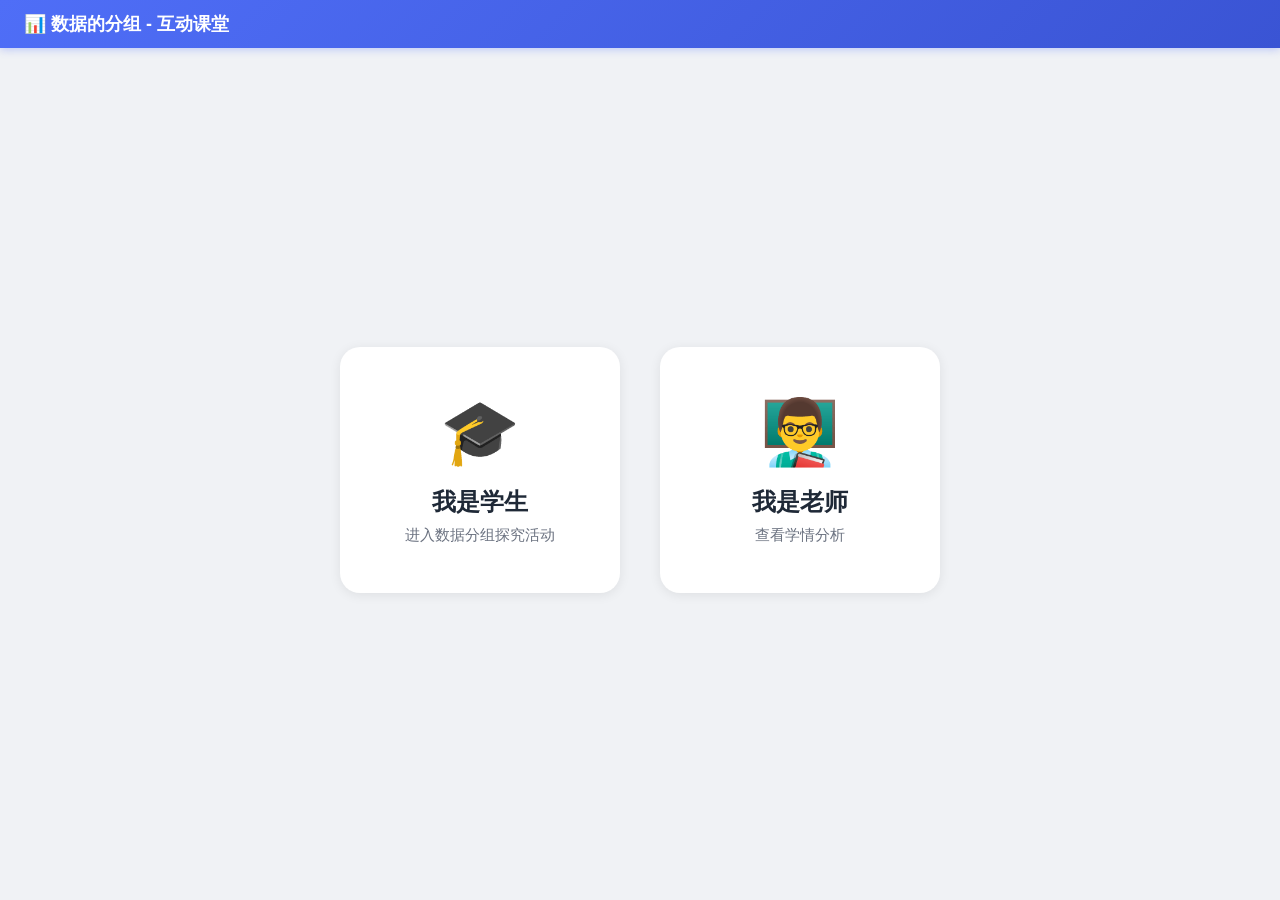
<file: index.html>
<!DOCTYPE html>
<html lang="zh-CN">
<head>
    <meta charset="UTF-8">
    <meta name="viewport" content="width=device-width, initial-scale=1.0">
    <title>数据的分组 - 互动公开课</title>
    <link rel="stylesheet" href="styles.css">
</head>
<body>
    <div id="app">
        <nav class="top-nav">
            <div class="nav-brand">📊 数据的分组 - 互动课堂</div>
        </nav>

        <div id="role-selector" class="role-selector">
            <div class="role-card" onclick="enterAsStudent()">
                <div class="role-icon">🎓</div>
                <h2>我是学生</h2>
                <p>进入数据分组探究活动</p>
            </div>
            <div class="role-card" onclick="enterAsTeacher()">
                <div class="role-icon">👨‍🏫</div>
                <h2>我是老师</h2>
                <p>查看学情分析</p>
            </div>
        </div>

        <div id="student-view" class="view hidden">
            <div class="student-layout">
                <div class="main-area">
                    <iframe id="student-iframe" class="student-iframe" src="/中国地理气候划分2.html"></iframe>
                </div>

                <div class="assistant-panel" id="assistant-panel">
                    <div class="assistant-header">
                        <span>🤖 AI助教</span>
                        <div class="assistant-header-right">
                            <span class="assistant-status">在线</span>
                            <button class="assistant-close-btn" onclick="toggleAssistant()">✕</button>
                        </div>
                    </div>
                    <div class="chat-messages" id="chat-messages">
                        <div class="message assistant-msg">
                            <div class="msg-avatar">🤖</div>
                            <div class="msg-content">
                                <p>你好呀！我是你的AI助教小助手~</p>
                                <p>今天的任务是：用数学之尺，量地理之线——探索数据的分组方法。</p>
                                <p>你可以依次进入三个模块进行探究：</p>
                                <p>1️⃣ <strong>数据分析</strong>：导入数据，观察散点分布</p>
                                <p>2️⃣ <strong>模型建立</strong>：尝试不同的分组方法</p>
                                <p>3️⃣ <strong>模型求解</strong>：找到最优分组，生成地理分界线</p>
                                <p>遇到任何问题都可以问我哦！😊</p>
                            </div>
                        </div>
                    </div>
                    <div class="chat-input-area">
                        <input type="text" id="chat-input" placeholder="输入你的问题..." onkeypress="handleChatKeypress(event)">
                        <button class="btn-send" onclick="sendMessage()">发送</button>
                    </div>
                </div>

                <button class="assistant-fab" id="assistant-fab" onclick="toggleAssistant()">
                    <span class="fab-icon">🤖</span>
                    <span class="fab-badge" id="fab-badge" style="display:none">0</span>
                </button>
                <div class="assistant-overlay" id="assistant-overlay" onclick="toggleAssistant()"></div>
            </div>
        </div>

        <div id="teacher-view" class="view hidden">
            <div class="teacher-layout">
                <div class="teacher-header">
                    <h2>📊 学情分析面板</h2>
                    <div class="teacher-actions">
                        <button class="btn btn-secondary" onclick="openApiKeySettings()">🔑 AI设置</button>
                        <button class="btn btn-secondary" onclick="exportData()">📥 导出数据</button>
                        <button class="btn btn-danger" onclick="clearAllData()">🗑️ 清空数据</button>
                    </div>
                </div>

                <div class="stats-overview">
                    <div class="stat-card">
                        <div class="stat-number" id="stat-total">0</div>
                        <div class="stat-label">提问总数</div>
                    </div>
                    <div class="stat-card">
                        <div class="stat-number" id="stat-students">0</div>
                        <div class="stat-label">提问学生数</div>
                    </div>
                    <div class="stat-card">
                        <div class="stat-number" id="stat-trials">0</div>
                        <div class="stat-label">分组尝试次数</div>
                    </div>
                    <div class="stat-card">
                        <div class="stat-number" id="stat-topics">0</div>
                        <div class="stat-label">涉及知识点</div>
                    </div>
                </div>

                <div class="teacher-content">
                    <div class="teacher-section">
                        <h3>🔥 高频问题 TOP 10</h3>
                        <div class="topic-list" id="topic-list"></div>
                    </div>

                    <div class="teacher-section">
                        <h3>📊 学生统计量选择分布</h3>
                        <div class="metric-distribution" id="metric-distribution"></div>
                    </div>

                    <div class="teacher-section">
                        <h3>📝 全部提问记录</h3>
                        <div class="filter-bar">
                            <input type="text" id="filter-student" placeholder="按学生姓名筛选..." oninput="filterRecords()">
                            <select id="filter-topic" onchange="filterRecords()">
                                <option value="">全部知识点</option>
                            </select>
                        </div>
                        <div class="records-table-wrapper">
                            <table class="records-table" id="records-table">
                                <thead>
                                    <tr>
                                        <th>时间</th>
                                        <th>学生</th>
                                        <th>问题内容</th>
                                        <th>知识点分类</th>
                                        <th>助教回复</th>
                                    </tr>
                                </thead>
                                <tbody id="records-tbody"></tbody>
                            </table>
                        </div>
                    </div>

                    <div class="teacher-section">
                        <h3>📈 学生完成情况</h3>
                        <div class="completion-list" id="completion-list"></div>
                    </div>

                    <div class="teacher-section">
                        <h3>🔧 学生操作记录</h3>
                        <div class="operations-list" id="operations-list"></div>
                    </div>
                </div>
            </div>
        </div>
    </div>

    <div id="student-login-modal" class="modal hidden">
        <div class="modal-content">
            <h2>🎓 学生登录</h2>
            <p>请输入你的姓名，方便老师了解你的学习情况</p>
            <input type="text" id="student-name-input" placeholder="请输入你的姓名">
            <div class="modal-actions">
                <button class="btn btn-primary" onclick="confirmStudentLogin()">进入课堂</button>
                <button class="btn btn-secondary" onclick="closeModal('student-login-modal')">取消</button>
            </div>
        </div>
    </div>

    <div id="teacher-login-modal" class="modal hidden">
        <div class="modal-content">
            <h2>👨‍🏫 教师登录</h2>
            <p>请输入教师密码</p>
            <input type="password" id="teacher-pwd-input" placeholder="请输入密码">
            <div class="modal-actions">
                <button class="btn btn-primary" onclick="confirmTeacherLogin()">进入</button>
                <button class="btn btn-secondary" onclick="closeModal('teacher-login-modal')">取消</button>
            </div>
        </div>
    </div>

    <div id="apikey-modal" class="modal hidden">
        <div class="modal-content">
            <h2>🔑 AI助教设置</h2>
            <p>配置 DeepSeek API Key 以启用智能对话功能</p>
            <div class="apikey-status" id="apikey-status"></div>
            <input type="password" id="apikey-input" placeholder="请输入 DeepSeek API Key">
            <p class="apikey-hint">获取方式：访问 <a href="https://platform.deepseek.com/api_keys" target="_blank">platform.deepseek.com</a> 注册并创建 API Key</p>
            <div class="modal-actions">
                <button class="btn btn-primary" onclick="saveApiKey()">保存</button>
                <button class="btn btn-danger" onclick="clearApiKey()">清除Key</button>
                <button class="btn btn-secondary" onclick="closeModal('apikey-modal')">取消</button>
            </div>
        </div>
    </div>

    <script src="app.js"></script>
</body>
</html>
</file>
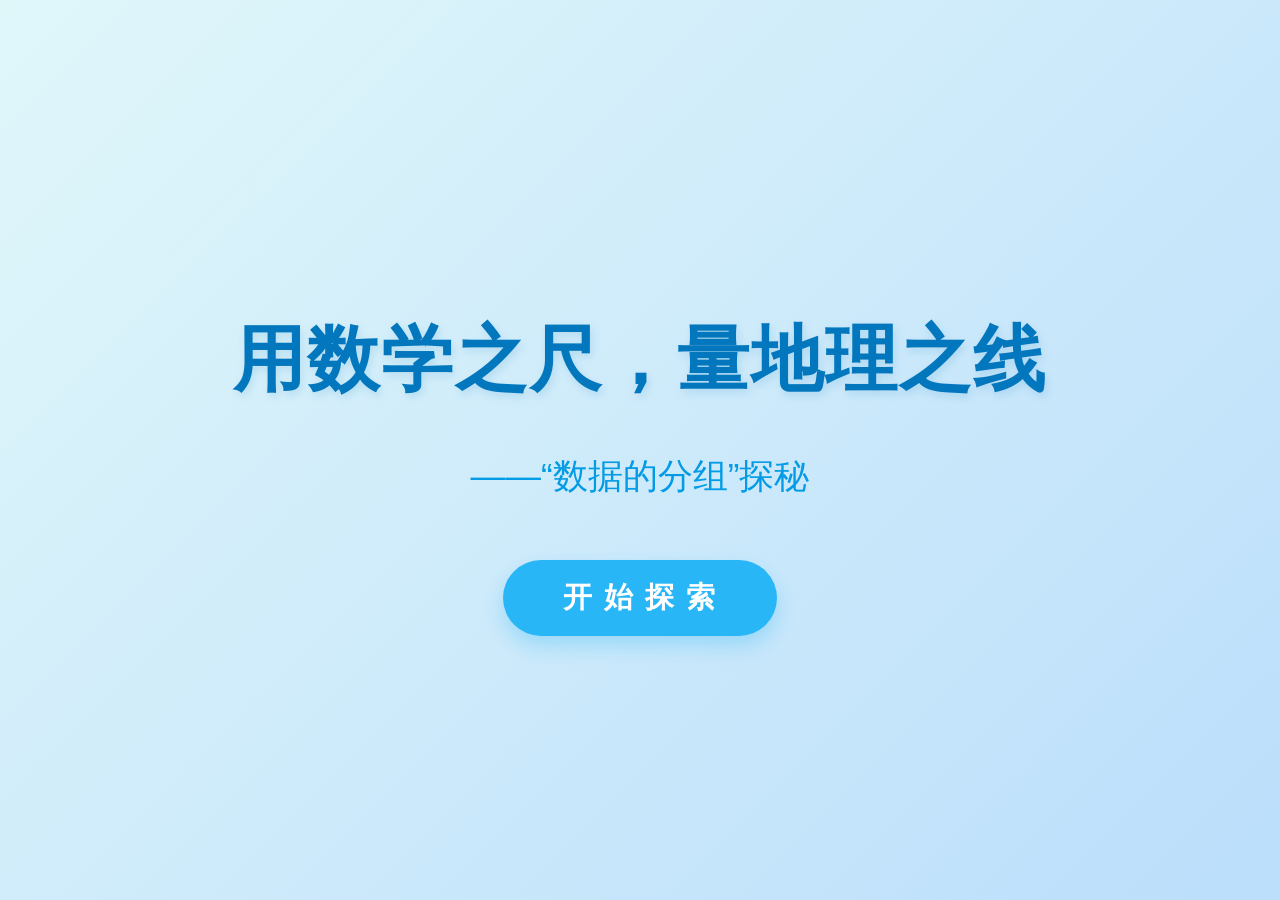
<file: 中国地理气候划分2.html>
<!DOCTYPE html>
<html lang="zh-CN">
<head>
    <meta charset="UTF-8">
    <meta name="viewport" content="width=device-width, initial-scale=1.0">
    <title>用数学之尺，量地理之线</title>
    <style>
        /* 全局基础重置 */
        * { box-sizing: border-box; }
        body, html { 
            margin: 0; padding: 0; width: 100%; height: 100%; 
            font-family: 'PingFang SC', 'Microsoft YaHei', sans-serif; 
            background-color: #f4f8fb; overflow: hidden; 
        }

        /* 页面容器与过渡动画 */
        .page { 
            position: absolute; top: 0; left: 0; width: 100%; height: 100%; 
            display: none; flex-direction: column; align-items: center; justify-content: center; 
            opacity: 0; transition: opacity 0.5s ease; 
        }
        .page.active { display: flex; opacity: 1; z-index: 10;}

        /* 第一页：封面欢迎页 (浅蓝色调，适合初中生) */
        #landing { 
            background: linear-gradient(135deg, #e0f7fa 0%, #bbdefb 100%); 
            text-align: center; 
        }
        #landing h1 { 
            font-size: 4.5rem; margin-bottom: 10px; letter-spacing: 2px;
            color: #0277bd; 
            text-shadow: 2px 4px 8px rgba(2, 119, 189, 0.15); 
        }
        #landing h3 { 
            font-size: 2.2rem; font-weight: 300; margin-bottom: 60px; color: #039be5; 
        }
        .start-btn { 
            padding: 18px 60px; font-size: 1.8rem; color: #ffffff; 
            background: #29b6f6; border: none; border-radius: 50px; 
            cursor: pointer; font-weight: bold; letter-spacing: 2px;
            box-shadow: 0 10px 20px rgba(41, 182, 246, 0.3); 
            transition: transform 0.3s cubic-bezier(0.175, 0.885, 0.32, 1.275), box-shadow 0.3s; 
        }
        .start-btn:hover { 
            transform: translateY(-5px) scale(1.02); 
            box-shadow: 0 15px 25px rgba(41, 182, 246, 0.4); 
            background: #03a9f4;
        }

        /* 第二页：实验模块选择菜单 */
        #menu { background: #f0f4f8; }
        .menu-title { font-size: 2.5rem; color: #455a64; margin-bottom: 50px; font-weight: bold;}
        .cards-container { display: flex; gap: 40px; }
        .menu-card { 
            background: white; width: 320px; padding: 50px 20px; 
            border-radius: 24px; text-align: center; cursor: pointer; 
            box-shadow: 0 8px 20px rgba(0,0,0,0.04); transition: all 0.3s; 
            border-bottom: 8px solid #eceff1; display: flex; flex-direction: column; align-items: center;
        }
        .menu-card:hover { 
            transform: translateY(-12px); 
            box-shadow: 0 15px 30px rgba(0,0,0,0.08); 
        }
        .menu-card.c1:hover { border-bottom-color: #4fc3f7; }
        .menu-card.c2:hover { border-bottom-color: #81c784; }
        .menu-card.c3:hover { border-bottom-color: #ba68c8; }
        
        .card-icon { font-size: 5rem; margin-bottom: 25px; }
        .card-title { font-size: 1.6rem; font-weight: bold; color: #37474f; line-height: 1.4;}
        .card-subtitle { font-size: 1.1rem; color: #90a4ae; font-weight: normal; margin-top: 10px;}

        /* 第三页：沙箱视窗 */
        #viewer { 
            display: none; flex-direction: column; width: 100%; height: 100%; 
            background: #fff; opacity: 0; transition: opacity 0.5s ease; 
        }
        #viewer.active { display: flex; opacity: 1; }
        
        /* === 优化后的毛玻璃拟态顶栏 === */
        .viewer-header { 
            height: 64px; 
            background: rgba(255, 255, 255, 0.85); /* 半透明白色 */
            backdrop-filter: blur(10px); /* 毛玻璃模糊特效 */
            -webkit-backdrop-filter: blur(10px);
            color: #0277bd; /* 字体改回主题蓝 */
            display: flex; align-items: center; padding: 0 30px; 
            justify-content: space-between; 
            box-shadow: 0 2px 12px rgba(0,0,0,0.04); /* 极淡的阴影 */
            z-index: 10;
            border-bottom: 1px solid #e1e8ed; /* 轻盈的分割线 */
        }
        .viewer-header h2 { margin: 0; font-size: 1.25rem; font-weight: bold; letter-spacing: 1px;}
        
        /* === 优化后的轻量化返回按钮 === */
        .back-btn { 
            background: #ffffff; color: #0288d1; border: 1px solid #81d4fa; 
            padding: 8px 22px; border-radius: 50px; cursor: pointer; font-size: 0.95rem; 
            font-weight: bold; transition: all 0.3s cubic-bezier(0.175, 0.885, 0.32, 1.275);
            box-shadow: 0 2px 6px rgba(2, 136, 209, 0.06);
        }
        .back-btn:hover { 
            background: #e1f5fe; border-color: #29b6f6;
            transform: translateY(-2px); 
            box-shadow: 0 4px 12px rgba(2, 136, 209, 0.15); 
        }
        
        iframe { flex: 1; border: none; width: 100%; height: calc(100% - 64px); background: #f4f8fb;}
    </style>
</head>
<body>

    <textarea id="src-app1" style="display:none;">
<!DOCTYPE html>
<html lang="zh-CN">
<head>
    <meta charset="UTF-8">
    <meta name="viewport" content="width=device-width, initial-scale=1.0">
    <title>探索数据的分布秘密</title>
    <script src="https://cdnjs.cloudflare.com/ajax/libs/xlsx/0.18.5/xlsx.full.min.js"></script>
    <style>
        body { font-family: 'Microsoft YaHei', 'PingFang SC', sans-serif; background-color: #f4f8fb; background-image: radial-gradient(#d6eaf8 2px, transparent 2px); background-size: 30px 30px; display: flex; flex-direction: column; align-items: center; min-height: 100vh; margin: 0; padding: 30px 20px; color: #333; }
        h1 { color: #0277bd; text-shadow: 1px 1px 2px rgba(0,0,0,0.05); font-size: 2.2em; margin-bottom: 20px; }
        .card { background-color: #ffffff; padding: 30px; border-radius: 20px; box-shadow: 0 8px 20px rgba(0, 0, 0, 0.04); width: 100%; max-width: 900px; margin-bottom: 30px; box-sizing: border-box; border-top: 6px solid #4fc3f7; }
        #input-container { text-align: center; }
        label { font-weight: bold; font-size: 1.2em; color: #455a64; display: block; margin-bottom: 15px; }
        #file-input { padding: 15px; font-size: 16px; color: #576574; background: #fafafa; border: 2px dashed #b0bec5; border-radius: 12px; cursor: pointer; width: 70%; transition: all 0.3s; }
        #file-input:hover { border-color: #29b6f6; background: #e1f5fe; }
        #plot-container { height: 200px; position: relative; overflow: visible; margin-top: 20px; }
        #number-line { width: 90%; height: 4px; background-color: #78909c; position: absolute; top: 50%; left: 5%; transform: translateY(-50%); border-radius: 2px; }
        #number-line::after { content: ''; position: absolute; right: -12px; top: -6px; border-left: 16px solid #78909c; border-top: 8px solid transparent; border-bottom: 8px solid transparent; }
        .tick { width: 2px; height: 16px; background-color: #78909c; position: absolute; top: -6px; transform: translateX(-50%); border-radius: 1px; }
        .tick-label { position: absolute; top: 20px; transform: translateX(-50%); font-size: 14px; font-weight: bold; color: #546e7a; }
        #dots-container { width: 90%; height: 100%; position: absolute; top: 0; left: 5%; }
        .dot { width: 14px; height: 14px; background-color: rgba(41, 182, 246, 0.6); border: 2px solid #0277bd; border-radius: 50%; position: absolute; top: 50%; transform: translate(-50%, -50%); transition: transform 0.3s cubic-bezier(0.175, 0.885, 0.32, 1.275), background-color 0.2s; box-sizing: border-box; cursor: pointer; mix-blend-mode: multiply; }
        .dot:hover { transform: translate(-50%, -50%) scale(2.2); background-color: rgba(255, 167, 38, 0.9); border-color: #ef6c00; z-index: 100; box-shadow: 0 4px 8px rgba(0,0,0,0.15); mix-blend-mode: normal; }
        #tooltip { position: absolute; background: #37474f; color: white; padding: 8px 12px; border-radius: 8px; font-size: 14px; font-weight: bold; pointer-events: none; opacity: 0; transition: opacity 0.2s; z-index: 200; box-shadow: 0 4px 6px rgba(0,0,0,0.2); transform: translate(-50%, -150%); }
        #tooltip::after { content: ''; position: absolute; bottom: -5px; left: 50%; transform: translateX(-50%); border-top: 6px solid #37474f; border-left: 6px solid transparent; border-right: 6px solid transparent; }
    </style>
</head>
<body>
    <h1>📊 探索数据的秘密：一维散点分布</h1>
    <div class="card" id="input-container">
        <label for="file-input">📂 导入数据文件 (.csv, .xlsx 或 .xls)：</label>
        <input type="file" id="file-input" accept=".csv, .xlsx, .xls">
        <p style="font-size: 13px; color: #90a4ae; margin-top: 10px;">无论尺度多大或多小，数轴都会自动伸缩以适应你的数据！</p>
    </div>
    <div class="card" id="plot-container">
        <div id="number-line"></div>
        <div id="dots-container"></div>
        <div id="tooltip"></div>
    </div>
    <script>
        document.getElementById('file-input').addEventListener('change', handleFile);
        const tooltip = document.getElementById('tooltip');

        function handleFile(event) {
            const file = event.target.files[0];
            if (!file) return;

            const reader = new FileReader();
            reader.onload = function(e) {
                const data = new Uint8Array(e.target.result);
                const workbook = XLSX.read(data, { type: 'array' });
                const sheetName = workbook.SheetNames[0];
                const worksheet = workbook.Sheets[sheetName];
                const jsonData = XLSX.utils.sheet_to_json(worksheet, { header: 1 });

                const numericData = jsonData.flat().map(Number).filter(n => !isNaN(n) && n !== null && n !== "");

                if (numericData.length === 0) {
                    alert('数据文件中没有找到有效的数字哦，请检查格式！');
                    return;
                }
                parent.postMessage({ type: 'import_data', module: '数据分析', detail: '导入了数据文件，共' + numericData.length + '条数据' }, '*');
                plotDots(numericData);
            };
            reader.readAsArrayBuffer(file);
        }

        function getNiceTickSpacing(min, max) {
            const range = max - min;
            if (range === 0) return 1; 
            const targetTickCount = 8; 
            const roughStep = range / targetTickCount;
            const magnitude = Math.pow(10, Math.floor(Math.log10(roughStep)));
            const normalizedStep = roughStep / magnitude;

            let niceStep;
            if (normalizedStep < 1.5) niceStep = 1;
            else if (normalizedStep < 3.5) niceStep = 2;
            else if (normalizedStep < 7.5) niceStep = 5;
            else niceStep = 10;

            return niceStep * magnitude;
        }

        function plotDots(data) {
            const dotsContainer = document.getElementById('dots-container');
            dotsContainer.innerHTML = ''; 
            const numberLine = document.getElementById('number-line');
            const existingElements = numberLine.querySelectorAll('.tick, .tick-label');
            existingElements.forEach(el => el.remove());

            const minVal = Math.min(...data);
            const maxVal = Math.max(...data);
            const tickSpacing = getNiceTickSpacing(minVal, maxVal);

            const axisMin = Math.floor(minVal / tickSpacing) * tickSpacing;
            const axisMax = Math.ceil(maxVal / tickSpacing) * tickSpacing + tickSpacing; 

            const plotContainer = document.getElementById('plot-container');
            const plotWidth = plotContainer.offsetWidth * 0.9; 
            const scaleFactor = plotWidth / (axisMax - axisMin);

            for (let i = axisMin; i <= axisMax; i += tickSpacing) {
                const tick = document.createElement('div');
                tick.className = 'tick';
                tick.style.left = (i - axisMin) * scaleFactor + 'px';
                numberLine.appendChild(tick);

                const tickLabel = document.createElement('div');
                tickLabel.className = 'tick-label';
                tickLabel.style.left = (i - axisMin) * scaleFactor + 'px';
                tickLabel.textContent = parseFloat(i.toPrecision(10));
                numberLine.appendChild(tickLabel);
            }

            data.forEach(value => {
                const dot = document.createElement('div');
                dot.className = 'dot';
                const xPos = (value - axisMin) * scaleFactor;
                dot.style.left = xPos + 'px';
                
                dot.addEventListener('mouseenter', (e) => {
                    tooltip.textContent = '数据: ' + value; 
                    tooltip.style.opacity = 1;
                    const containerRect = plotContainer.getBoundingClientRect();
                    const dotRect = dot.getBoundingClientRect();
                    tooltip.style.left = (dotRect.left - containerRect.left + dotRect.width / 2 + plotContainer.offsetWidth * 0.05) + 'px';
                    tooltip.style.top = (dotRect.top - containerRect.top) + 'px';
                });

                dot.addEventListener('mouseleave', () => { tooltip.style.opacity = 0; });
                dotsContainer.appendChild(dot);
            });
        }
    </script>
</body>
</html>
    </textarea>

    <textarea id="src-app2" style="display:none;">
<!DOCTYPE html>
<html lang="zh-CN">
<head>
    <meta charset="UTF-8">
    <title>数据分组与离差可视化实验室</title>
    <script src="https://cdnjs.cloudflare.com/ajax/libs/xlsx/0.18.5/xlsx.full.min.js"></script>
    <style>
        :root { --bg-color: #f4f8fb; --primary: #03a9f4; --group-a: #ffca28; --group-b: #42a5f5; --text-main: #37474f; }
        body { font-family: 'PingFang SC', 'Microsoft YaHei', sans-serif; background-color: var(--bg-color); color: var(--text-main); margin: 0; display: flex; flex-direction: column; align-items: center; }
        .toolbar { background: white; padding: 15px 30px; border-radius: 50px; display: flex; gap: 15px; align-items: center; margin: 20px 0; box-shadow: 0 4px 12px rgba(0,0,0,0.05); }
        .btn { background: #e1f5fe; color: #0288d1; border: none; padding: 10px 18px; border-radius: 20px; cursor: pointer; font-weight: bold; transition: all 0.2s; }
        .btn:hover { background: #b3e5fc; transform: scale(1.02); }
        .btn-confirm { background: var(--primary); color: white; font-size: 1.1rem; padding: 10px 25px; box-shadow: 0 4px 10px rgba(3, 169, 244, 0.3); }
        .btn-confirm:hover { background: #0288d1; }
        #visualization { width: 95%; max-width: 1200px; background: white; border-radius: 20px; padding: 30px; margin-bottom: 20px; display: none; box-shadow: 0 8px 20px rgba(0,0,0,0.04); position: relative; }
        .number-line { position: relative; height: 60px; margin: 20px 40px; border-bottom: 3px solid #b0bec5; }
        .nl-dot { position: absolute; bottom: -8px; width: 16px; height: 16px; border-radius: 50%; transform: translateX(-50%); box-shadow: 0 0 0 2px white, 0 2px 4px rgba(0,0,0,0.2); transition: 0.5s ease-in-out; }
        .dot-a { background-color: var(--group-a); z-index: 10;}
        .dot-b { background-color: var(--group-b); z-index: 10;}
        .nl-label { position: absolute; bottom: -30px; transform: translateX(-50%); font-size: 12px; color: #78909c; font-weight: bold; }
        #sumBoard { width: 95%; max-width: 1200px; background: #263238; color: white; border-radius: 12px; padding: 15px; margin-bottom: 20px; text-align: center; font-size: 1.2rem; display: none; box-shadow: 0 4px 15px rgba(0,0,0,0.15); }
        .sum-highlight { color: #ffca28; font-size: 1.5rem; font-weight: bold; margin: 0 10px;}
        .container { display: flex; width: 95%; max-width: 1200px; gap: 20px; height: 600px; padding-bottom: 40px; }
        .column { flex: 1; background: white; border-radius: 20px; display: flex; flex-direction: column; box-shadow: 0 8px 20px rgba(0,0,0,0.04); overflow: hidden; }
        .col-header { padding: 15px; font-weight: bold; text-align: center; }
        .data-list { flex: 1; overflow-y: auto; padding: 15px; display: flex; flex-direction: column; gap: 8px; }
        .data-item { padding: 8px 15px; background: #fafafa; border-radius: 12px; border: 1px solid #eceff1; display: flex; justify-content: space-between; align-items: center; }
        .item-btns button { border: none; padding: 5px 10px; border-radius: 8px; cursor: pointer; margin-left: 5px; font-weight:bold; transition: 0.2s; }
        .btn-to-a { background: #fff8e1; color: #f57f17; }
        .btn-to-a:hover { background: #ffecb3; }
        .btn-to-b { background: #e3f2fd; color: #1565c0; }
        .btn-to-b:hover { background: #bbdefb; }
        .stats-area { padding: 15px; background: #fafafa; border-top: 1px solid #eceff1; display: flex; flex-direction: column; gap: 8px; }
        .stats-row { display: flex; gap: 6px; }
        .stats-row button { flex: 1; padding: 8px 2px; border: none; border-radius: 8px; cursor: pointer; font-size: 0.85rem; background: #eceff1; color:#546e7a; transition:0.2s;}
        .stats-row button:hover { background: #cfd8dc; color:#263238;}
        .result-box { display: grid; grid-template-columns: 1fr 1fr; gap: 8px; margin-top: 10px; }
        .stat-card { background: white; border: 2px solid transparent; border-radius: 10px; padding: 8px; text-align: center; font-size: 0.9rem; cursor: pointer; box-shadow: 0 2px 5px rgba(0,0,0,0.05); transition: 0.2s; user-select: none; }
        .stat-card:hover { transform: translateY(-2px); box-shadow: 0 4px 8px rgba(0,0,0,0.1);}
        .stat-card.selected { border-color: #29b6f6; background: #e1f5fe; color: #0277bd; font-weight: bold; }
    </style>
</head>
<body>
<div class="toolbar">
    <input type="file" id="fileInput" accept=".csv, .xlsx">
    <button class="btn" onclick="resetAll()">清空重置</button>
    <button class="btn btn-confirm" onclick="confirmAndDraw()">确定分组 (生成数轴)</button>
</div>
<div id="sumBoard">等待选择同类数值...</div>
<div id="visualization">
    <h3 style="margin-top:0; text-align:center; color:#546e7a;">数据分布数轴</h3>
    <div class="number-line" id="numLine"></div>
</div>
<div class="container">
    <div class="column">
        <div class="col-header" style="background: #eceff1; color:#455a64;">待分组数据 <button class="btn" style="padding:4px 12px; margin-left:10px; background:#cfd8dc; color:#37474f;" onclick="toggleSort()">排列</button></div>
        <div id="listPool" class="data-list"></div>
    </div>
    <div class="column">
        <div class="col-header" style="background: #fff8e1; color: #f57f17;">A 组</div>
        <div id="listA" class="data-list"></div>
        <div class="stats-area">
            <div class="stats-row">
                <button onclick="calcStat('A', 'mean', '平均数')">求平均</button>
                <button onclick="calcStat('A', 'range', '极差')">求极差</button>
            </div>
            <div class="stats-row">
                <button onclick="calcStat('A', 'variance', '方差')">求方差</button>
                <button onclick="calcStat('A', 'ss', '离差平方和')">求离差平方和</button>
            </div>
            <div class="result-box" id="resA"></div>
        </div>
    </div>
    <div class="column">
        <div class="col-header" style="background: #e3f2fd; color: #1565c0;">B 组</div>
        <div id="listB" class="data-list"></div>
        <div class="stats-area">
            <div class="stats-row">
                <button onclick="calcStat('B', 'mean', '平均数')">求平均</button>
                <button onclick="calcStat('B', 'range', '极差')">求极差</button>
            </div>
            <div class="stats-row">
                <button onclick="calcStat('B', 'variance', '方差')">求方差</button>
                <button onclick="calcStat('B', 'ss', '离差平方和')">求离差平方和</button>
            </div>
            <div class="result-box" id="resB"></div>
        </div>
    </div>
</div>
<script>
    let dataItems = []; let isSorted = false; let selectedCards = []; let globalMin = 0, globalMax = 0;
    document.getElementById('fileInput').addEventListener('change', function(e) {
        const file = e.target.files[0]; if (!file) return;
        const reader = new FileReader();
        reader.onload = function(event) {
            const data = new Uint8Array(event.target.result);
            const workbook = XLSX.read(data, {type: 'array'});
            const json = XLSX.utils.sheet_to_json(workbook.Sheets[workbook.SheetNames[0]], {header: 1});
            const rawNumbers = json.flat().filter(v => typeof v === 'number');
            dataItems = rawNumbers.map((val, index) => ({ id: index, val: val, group: 'pool' }));
            if(dataItems.length > 0) { globalMin = Math.min(...rawNumbers); globalMax = Math.max(...rawNumbers); }
            parent.postMessage({ type: 'import_data', module: '模型建立', detail: '导入了数据文件，共' + rawNumbers.length + '条数据' }, '*');
            renderAll();
        };
        reader.readAsArrayBuffer(file);
    });
    function toggleSort() { isSorted = !isSorted; renderAll(); }
    function moveItem(id, targetGroup) {
        dataItems.find(d => d.id === id).group = targetGroup;
        clearAllCalculations(); document.getElementById('visualization').style.display = 'none'; renderAll();
    }
    function renderAll() {
        if(dataItems.length === 0) {
            document.getElementById('listPool').innerHTML = '<p style="text-align:center; color:#90a4ae; margin-top:20px;">请先上传文件</p>'; return;
        }
        let poolItems = dataItems.filter(d => d.group === 'pool');
        if (isSorted) poolItems.sort((a, b) => b.val - a.val); else poolItems.sort((a, b) => a.id - b.id);
        const aItems = dataItems.filter(d => d.group === 'A'); const bItems = dataItems.filter(d => d.group === 'B');
        document.getElementById('listPool').innerHTML = poolItems.map(d => `<div class="data-item"><b>${d.val}</b><div class="item-btns"><button class="btn-to-a" onclick="moveItem(${d.id}, 'A')">入A</button><button class="btn-to-b" onclick="moveItem(${d.id}, 'B')">入B</button></div></div>`).join('');
        document.getElementById('listA').innerHTML = aItems.map(d => `<div class="data-item" style="border-left:4px solid var(--group-a);"><b>${d.val}</b><div class="item-btns"><button style="background:#eceff1;color:#546e7a;" onclick="moveItem(${d.id}, 'pool')">撤回</button></div></div>`).join('');
        document.getElementById('listB').innerHTML = bItems.map(d => `<div class="data-item" style="border-left:4px solid var(--group-b);"><b>${d.val}</b><div class="item-btns"><button style="background:#eceff1;color:#546e7a;" onclick="moveItem(${d.id}, 'pool')">撤回</button></div></div>`).join('');
    }
    function calcStat(groupName, typeId, typeName) {
        const arr = dataItems.filter(d => d.group === groupName).map(d => d.val);
        if(arr.length === 0) { alert("该组无数据！"); return; }
        let result = 0; const n = arr.length; const mean = arr.reduce((a,b)=>a+b,0) / n;
        if(typeId === 'mean') result = mean;
        if(typeId === 'range') result = Math.max(...arr) - Math.min(...arr);
        if(typeId === 'ss') result = arr.reduce((acc, val) => acc + Math.pow(val - mean, 2), 0);
        if(typeId === 'variance') result = arr.reduce((acc, val) => acc + Math.pow(val - mean, 2), 0) / n;
        const cardId = `card_${groupName}_${typeId}`;
        if(document.getElementById(cardId)) document.getElementById(cardId).remove(); 
        const html = `<div id="${cardId}" class="stat-card" data-group="${groupName}" data-typeid="${typeId}" data-typename="${typeName}" data-val="${result}" onclick="toggleSelect(this)">${typeName}<br/><b>${result.toFixed(2)}</b></div>`;
        document.getElementById(`res${groupName}`).insertAdjacentHTML('beforeend', html);
    }
    function toggleSelect(element) {
        if (element.classList.contains('selected')) {
            element.classList.remove('selected'); selectedCards = selectedCards.filter(el => el.id !== element.id);
        } else {
            if(selectedCards.length >= 2) selectedCards.shift().classList.remove('selected');
            element.classList.add('selected'); selectedCards.push(element);
        }
        evaluateSum();
    }
    function evaluateSum() {
        const board = document.getElementById('sumBoard');
        if(selectedCards.length === 2) {
            if(selectedCards[0].dataset.typeid === selectedCards[1].dataset.typeid) {
                board.style.display = 'block';
                board.innerHTML = `两组的 ${selectedCards[0].dataset.typename} 之和: <span class="sum-highlight">${(parseFloat(selectedCards[0].dataset.val) + parseFloat(selectedCards[1].dataset.val)).toFixed(2)}</span>`;
            } else {
                board.style.display = 'block'; board.innerHTML = `<span style="color:#ef5350;">请选择相同类型的指标进行相加（例如：A组离差平方和 + B组离差平方和）</span>`;
            }
        } else { board.style.display = 'none'; }
    }
    function clearAllCalculations() { document.getElementById('resA').innerHTML = ''; document.getElementById('resB').innerHTML = ''; selectedCards = []; document.getElementById('sumBoard').style.display = 'none'; }
    function resetAll() { dataItems = []; document.getElementById('fileInput').value = ''; clearAllCalculations(); document.getElementById('visualization').style.display = 'none'; renderAll(); }
    function confirmAndDraw() {
        const aItems = dataItems.filter(d => d.group === 'A'); const bItems = dataItems.filter(d => d.group === 'B');
        if(aItems.length === 0 && bItems.length === 0) { alert("请先将数据放入A组或B组！"); return; }
        parent.postMessage({ type: 'confirm_group', module: '模型建立', detail: '确定分组：A组' + aItems.length + '条，B组' + bItems.length + '条' }, '*');
        const line = document.getElementById('numLine'); document.getElementById('visualization').style.display = 'block'; line.innerHTML = ''; 
        let range = globalMax - globalMin || 1; 
        line.innerHTML += `<div class="nl-label" style="left:0%;">${globalMin}</div><div class="nl-label" style="left:100%;">${globalMax}</div>`;
        aItems.forEach(d => { line.innerHTML += `<div class="nl-dot dot-a" style="left:${((d.val - globalMin) / range) * 100}%;" title="A组: ${d.val}"></div>`; });
        bItems.forEach(d => { line.innerHTML += `<div class="nl-dot dot-b" style="left:${((d.val - globalMin) / range) * 100}%;" title="B组: ${d.val}"></div>`; });
    }
</script>
</body>
</html>
    </textarea>

    <textarea id="src-app3" style="display:none;">
<!DOCTYPE html>
<html lang="zh-CN">
<head>
    <meta charset="UTF-8">
    <meta name="viewport" content="width=device-width, initial-scale=1.0">
    <title>地理数据科学实验台 - 交互加强版</title>
    <script src="https://cdnjs.cloudflare.com/ajax/libs/xlsx/0.18.5/xlsx.full.min.js"></script>
    <script src="https://cdnjs.cloudflare.com/ajax/libs/echarts/5.4.3/echarts.min.js"></script>
    <script src="https://fastly.jsdelivr.net/npm/echarts/map/js/china.js"></script>
    <style>
        :root { --bg-color: #f4f8fb; --primary-blue: #29b6f6; --primary-green: #66bb6a; --accent-orange: #ffa726; --text-dark: #37474f; }
        * { box-sizing: border-box; font-family: 'PingFang SC', sans-serif; }
        body { margin: 0; display: flex; justify-content: center; align-items: center; min-height: 100vh; background-color: var(--bg-color); }
        .app-container { width: 95vw; aspect-ratio: 16 / 9; background: white; border-radius: 24px; box-shadow: 0 12px 30px rgba(0,0,0,0.06); display: flex; flex-direction: column; overflow: hidden; position: relative; }
        header { height: 70px; background: linear-gradient(135deg, #4fc3f7, #0288d1); color: white; display: flex; align-items: center; padding: 0 30px; justify-content: space-between; }
        .header-btns { display: flex; gap: 12px; }
        .btn { padding: 8px 20px; border-radius: 50px; border: none; cursor: pointer; font-weight: bold; transition: 0.3s; font-size: 13px; box-shadow: 0 2px 6px rgba(0,0,0,0.1); }
        .btn:hover { transform: translateY(-2px); box-shadow: 0 4px 10px rgba(0,0,0,0.15); }
        .btn-upload { background: #ffa726; color: white; }
        .btn-map { background: #ab47bc; color: white; display: none; }
        header .btn:last-child { background: #90a4ae !important; color: white !important; } 
        main { display: flex; flex: 1; padding: 15px; gap: 15px; background: #fafafa; overflow: hidden; }
        .data-card { flex: 0 0 22%; background: white; border-radius: 18px; display: flex; flex-direction: column; box-shadow: 0 4px 12px rgba(0,0,0,0.03); border: 1px solid #eceff1;}
        .card-header { padding: 12px; text-align: center; background: #e1f5fe; color: #0288d1; font-weight: bold; font-size: 14px; border-radius: 18px 18px 0 0; }
        #data-list { flex: 1; overflow-y: auto; padding: 10px; margin: 0; list-style: none; }
        .data-item { padding: 10px 15px; margin-bottom: 6px; border-radius: 12px; background: #f5f7f8; display: flex; justify-content: space-between; align-items: center; cursor: pointer; transition: 0.2s; }
        .data-item:hover { background: #eceff1; }
        .data-item .num-tag { font-size: 11px; color: #90a4ae; font-weight: bold; width: 20px; }
        .data-item .prov { flex: 1; margin-left: 10px; font-weight: 500; color: #455a64;}
        .item-a { background-color: #e1f5fe !important; color: #0288d1; }
        .item-b { background-color: #e8f5e9 !important; color: #2e7d32; }
        .item-a .num-tag { color: var(--primary-blue); }
        .item-b .num-tag { color: var(--primary-green); }
        .divider { height: 10px; background: var(--accent-orange); border-radius: 10px; margin: 8px 0; position: relative; box-shadow: 0 0 10px rgba(255,167,38,0.4); }
        .divider::after { content: "✂️ 隔板"; position: absolute; right: 10px; top: -12px; font-size: 10px; background: var(--accent-orange); color: white; padding: 1px 6px; border-radius: 4px; }
        .report-card { flex: 1; background: white; border-radius: 18px; display: flex; flex-direction: column; overflow: hidden; box-shadow: 0 4px 12px rgba(0,0,0,0.03); border: 1px solid #eceff1; }
        .report-toolbar { padding: 12px 20px; background: #ffffff; border-bottom: 1px solid #eceff1; display: flex; justify-content: space-between; align-items: center; }
        .switch-box { display: flex; align-items: center; gap: 8px; font-size: 12px; font-weight: bold; color: #78909c; }
        .toggle { position: relative; width: 44px; height: 24px; background: #cfd8dc; border-radius: 24px; cursor: pointer; transition: 0.3s; }
        .toggle::before { content: ""; position: absolute; width: 18px; height: 18px; background: white; border-radius: 50%; top: 3px; left: 3px; transition: 0.3s; box-shadow: 0 2px 4px rgba(0,0,0,0.1);}
        .toggle.active { background: #64b5f6; }
        .toggle.active::before { left: 23px; }
        .table-container { flex: 1; overflow-y: auto; padding: 15px; }
        table { width: 100%; border-collapse: separate; border-spacing: 0 8px; table-layout: fixed; }
        th { font-size: 12px; color: #90a4ae; padding-bottom: 10px; border-bottom: 2px solid #eceff1; }
        td { padding: 12px 5px; text-align: center; font-size: 13px; background: #fafafa; border-radius: 8px; color: #455a64;}
        .ratio-col { display: none; font-weight: bold; color: #8e24aa; }
        .show-ratio .ratio-col { display: table-cell; }
        .optimal-row td { background: #fff8e1 !important; border-top: 2px solid #ffca28; border-bottom: 2px solid #ffca28; font-weight: bold; color: #f57f17;}
        .btn-opt { background: white; border: 1px solid #cfd8dc; color: #546e7a; padding: 6px 12px; border-radius: 6px; cursor: pointer; font-weight:bold; transition: 0.2s;}
        .btn-opt:hover { background: #ffecb3; border-color: #ffca28; color: #f57f17;}
        #map-overlay { position: absolute; top: 0; left: 0; width: 100%; height: 100%; background: rgba(255,255,255,0.95); z-index: 100; display: none; flex-direction: column; backdrop-filter: blur(5px);}
        .close-map { position: absolute; top: 20px; right: 30px; z-index: 101; background: #455a64; color: white; padding: 10px 30px; border-radius: 50px; cursor: pointer; font-weight: bold; box-shadow: 0 4px 10px rgba(0,0,0,0.2); transition: 0.2s;}
        .close-map:hover { background: #263238; transform: scale(1.05);}
    </style>
</head>
<body>
<div class="app-container">
    <header>
        <h1>🌍 地理区域分类差异实验台</h1>
        <div class="header-btns">
            <input type="file" id="upload" accept=".xlsx, .xls" style="display:none">
            <button class="btn btn-upload" onclick="document.getElementById('upload').click()">📂 导入Excel数据</button>
            <button class="btn btn-map" id="map-entry" onclick="openMap()">🗺️ 查看地图分布</button>
            <button class="btn" onclick="location.reload()">🧹 重置</button>
        </div>
    </header>
    <main>
        <div class="data-card">
            <div class="card-header">数据排序列表 (点击行放置隔板)</div>
            <ul id="data-list"><div style="padding:50px; text-align:center; color:#b0bec5; font-size:12px;">等待导入数据...</div></ul>
        </div>
        <div class="report-card" id="report-view">
            <div class="report-toolbar">
                <div style="font-size:13px; font-weight:bold; color:#455a64;">全样本总SST: <span id="sst-display" style="color:var(--primary-blue)">0</span></div>
                <div class="switch-box">
                    <span>显示比率 (SSW/SST)</span>
                    <div class="toggle" id="ratio-toggle" onclick="toggleRatio()"></div>
                </div>
            </div>
            <div class="table-container">
                <table>
                    <thead>
                        <tr>
                            <th width="10%">分割位</th><th width="24%">组A (中位/平均/SSD)</th><th width="24%">组B (中位/平均/SSD)</th>
                            <th width="14%">两组SSD和(SSW)</th><th width="14%" class="ratio-col">比率值</th><th width="14%">标记最优</th>
                        </tr>
                    </thead>
                    <tbody id="result-body"></tbody>
                </table>
            </div>
        </div>
    </main>
    <div id="map-overlay">
        <div class="close-map" onclick="document.getElementById('map-overlay').style.display='none'">退出地图</div>
        <div id="map-canvas" style="width:100%; height:100%;"></div>
    </div>
</div>
<script>
    let geoItems = []; let sstValue = 0; let splitIdx = -1; let markedConfig = null;
    document.getElementById('upload').addEventListener('change', function(e) {
        const file = e.target.files[0]; if (!file) return;
        const reader = new FileReader();
        reader.onload = function(e) {
            const raw = XLSX.utils.sheet_to_json(XLSX.read(new Uint8Array(e.target.result), {type: 'array'}).Sheets[XLSX.read(new Uint8Array(e.target.result), {type: 'array'}).SheetNames[0]], {header: 1});
            let temp = [];
            raw.forEach(row => {
                let name = row[0] ? row[0].toString().trim() : ""; let val = parseFloat(row[1]);
                if(name && !isNaN(val)) temp.push({ name: name.replace(/省|市|自治区|特别行政区|维吾尔|回族|壮族/g, ""), value: val });
            });
            geoItems = temp.sort((a, b) => b.value - a.value);
            sstValue = calcSSD(geoItems.map(d => d.value));
            document.getElementById('sst-display').innerText = sstValue.toFixed(2);
            splitIdx = -1; renderDataList(); document.getElementById('result-body').innerHTML = ''; document.getElementById('map-entry').style.display = 'none';
        };
        reader.readAsArrayBuffer(file);
    });
    function renderDataList() {
        const list = document.getElementById('data-list'); list.innerHTML = '';
        geoItems.forEach((item, i) => {
            const li = document.createElement('li'); li.className = 'data-item';
            if (splitIdx !== -1) li.classList.add(i <= splitIdx ? 'item-a' : 'item-b');
            li.innerHTML = `<span class="num-tag">${i+1}</span><span class="prov">${item.name}</span><b>${item.value}</b>`;
            li.onclick = () => performSplit(i); list.appendChild(li);
            if (i === splitIdx) { const div = document.createElement('div'); div.className = 'divider'; list.appendChild(div); }
        });
    }
    function performSplit(idx) {
        splitIdx = idx; renderDataList();
        const groupA = geoItems.slice(0, idx + 1); const groupB = geoItems.slice(idx + 1);
        const sA = getStats(groupA.map(d => d.value)); const sB = getStats(groupB.map(d => d.value));
        const sumSSW = sA.ssdVal + sB.ssdVal; const ratio = (sumSSW / sstValue).toFixed(4);
        parent.postMessage({ type: 'split_data', module: '模型求解', detail: '在位置#' + (idx+1) + '分割，SSW=' + sumSSW.toFixed(2) + '，比率=' + ratio }, '*');
        const tbody = document.getElementById('result-body'); const row = document.createElement('tr'); row.dataset.idx = idx;
        row.innerHTML = `<td># ${idx + 1}</td><td>${sA.med}/${sA.avg}/${sA.ssd}</td><td>${sB.med}/${sB.avg}/${sB.ssd}</td><td style="color:#ef6c00; font-weight:bold">${sumSSW.toFixed(2)}</td><td class="ratio-col">${ratio}</td><td><button class="btn-opt" onclick="markOptimal(this)">🏆 选定</button></td>`;
        tbody.insertBefore(row, tbody.firstChild);
    }
    function markOptimal(btn) {
        document.querySelectorAll('tr').forEach(r => r.classList.remove('optimal-row'));
        const row = btn.closest('tr'); row.classList.add('optimal-row');
        const idx = parseInt(row.dataset.idx);
        markedConfig = { aList: geoItems.slice(0, idx + 1).map(d => d.name), bList: geoItems.slice(idx + 1).map(d => d.name) };
        parent.postMessage({ type: 'mark_optimal', module: '模型求解', detail: '选定最优分割位#' + (idx+1) + '，A组:' + markedConfig.aList.join('、') + '，B组:' + markedConfig.bList.join('、') }, '*');
        document.getElementById('map-entry').style.display = 'block';
    }
    function toggleRatio() { document.getElementById('ratio-toggle').classList.toggle('active'); document.getElementById('report-view').classList.toggle('show-ratio'); }
    function openMap() {
        document.getElementById('map-overlay').style.display = 'flex';
        const chart = echarts.init(document.getElementById('map-canvas'));
        const mapData = geoItems.map(d => {
            let cat = -1; if(markedConfig.aList.includes(d.name)) cat = 1; else if(markedConfig.bList.includes(d.name)) cat = 0;
            return { name: d.name, value: cat, realValue: d.value };
        });
        chart.setOption({
            title: { text: '地理分布差异图 (蓝色:A组, 绿色:B组)', left: 'center', top: 20 },
            tooltip: { trigger: 'item', formatter: p => `${p.name}<br/>原始值: ${p.data ? p.data.realValue : '无'}` },
            visualMap: { type: 'piecewise', pieces: [{value: 1, label: 'A组', color: '#29b6f6'}, {value: 0, label: 'B组', color: '#66bb6a'}], left: '5%', bottom: '10%' },
            series: [{ type: 'map', map: 'china', data: mapData, label: { show: true, fontSize: 10 } }]
        });
        window.onresize = chart.resize;
    }
    function getStats(arr) {
        if(arr.length === 0) return {med:0, avg:0, ssd:0, ssdVal:0};
        const avg = arr.reduce((a,b)=>a+b,0)/arr.length;
        const med = arr.length%2===0 ? (arr[arr.length/2-1]+arr[arr.length/2])/2 : arr[Math.floor(arr.length/2)];
        const ssdVal = arr.reduce((a,b)=>a+Math.pow(b-avg,2), 0);
        return { med: med.toFixed(1), avg: avg.toFixed(1), ssd: ssdVal.toFixed(1), ssdVal: ssdVal };
    }
    function calcSSD(arr) { const avg = arr.reduce((a,b)=>a+b,0)/arr.length; return arr.reduce((a,b)=>a+Math.pow(b-avg,2), 0); }
</script>
</body>
</html>
    </textarea>

    <div id="landing" class="page active">
        <h1>用数学之尺，量地理之线</h1>
        <h3>——“数据的分组”探秘</h3>
        <button class="start-btn" onclick="navTo('menu')">开 始 探 索</button>
    </div>

    <div id="menu" class="page">
        <div class="menu-title">选择探秘模块</div>
        <div class="cards-container">
            <div class="menu-card c1" onclick="openApp(1, '数据分析（散点图绘制）')">
                <div class="card-icon">📊</div>
                <div class="card-title">数据分析</div>
                <div class="card-subtitle">(散点图绘制)</div>
            </div>
            <div class="menu-card c2" onclick="openApp(2, '模型建立（确立分组方法）')">
                <div class="card-icon">🧮</div>
                <div class="card-title">模型建立</div>
                <div class="card-subtitle">(确立分组方法)</div>
            </div>
            <div class="menu-card c3" onclick="openApp(3, '模型求解（地理分界线生成）')">
                <div class="card-icon">🌍</div>
                <div class="card-title">模型求解</div>
                <div class="card-subtitle">(地理分界线生成)</div>
            </div>
        </div>
    </div>

    <div id="viewer" class="page">
        <div class="viewer-header">
            <h2 id="viewer-title">实验模块</h2>
            <button class="back-btn" onclick="navTo('menu')">↩ 返回模块列表</button>
        </div>
        <iframe id="app-iframe"></iframe>
    </div>

    <script>
        // 页面路由导航
        function navTo(pageId) {
            document.querySelectorAll('.page').forEach(p => p.classList.remove('active'));
            
            // 稍作延时，触发透明度动画过渡
            setTimeout(() => {
                document.getElementById(pageId).classList.add('active');
                // 当退回到菜单时，清空 iframe 释放内存
                if (pageId === 'menu') {
                    document.getElementById('app-iframe').srcdoc = ''; 
                }
            }, 50);
        }

        // 打开指定的应用模块
        function openApp(appId, title) {
            document.getElementById('viewer-title').innerText = title;
            // 获取对应 textarea 内存储的原始 HTML 字符串
            const sourceCode = document.getElementById('src-app' + appId).value;
            // 通过 srcdoc 无缝注入 iframe
            document.getElementById('app-iframe').srcdoc = sourceCode;
            navTo('viewer');
        }
    </script>
</body>
</html>
</file>
<file: styles.css>
* {
    margin: 0;
    padding: 0;
    box-sizing: border-box;
}

:root {
    --primary: #4f6ef7;
    --primary-light: #7b93fa;
    --primary-dark: #3a54d4;
    --success: #22c55e;
    --warning: #f59e0b;
    --danger: #ef4444;
    --bg: #f0f2f5;
    --card-bg: #ffffff;
    --text: #1f2937;
    --text-secondary: #6b7280;
    --border: #e5e7eb;
    --shadow: 0 2px 12px rgba(0,0,0,0.08);
    --radius: 12px;
    --group-a-color: #22c55e;
    --group-a-bg: #dcfce7;
    --group-b-color: #f59e0b;
    --group-b-bg: #fef3c7;
    --unassigned-color: #9ca3af;
}

body {
    font-family: -apple-system, BlinkMacSystemFont, 'Segoe UI', 'PingFang SC', 'Hiragino Sans GB', 'Microsoft YaHei', sans-serif;
    background: var(--bg);
    color: var(--text);
    min-height: 100vh;
}

.hidden {
    display: none !important;
}

.top-nav {
    background: linear-gradient(135deg, var(--primary), var(--primary-dark));
    color: white;
    padding: 12px 24px;
    display: flex;
    align-items: center;
    justify-content: space-between;
    box-shadow: 0 2px 8px rgba(79,110,247,0.3);
    position: sticky;
    top: 0;
    z-index: 100;
}

.nav-brand {
    font-size: 18px;
    font-weight: 700;
}

.role-selector {
    display: flex;
    justify-content: center;
    align-items: center;
    min-height: calc(100vh - 56px);
    gap: 40px;
    padding: 40px;
}

.role-card {
    background: var(--card-bg);
    border-radius: 20px;
    padding: 48px 40px;
    text-align: center;
    cursor: pointer;
    transition: all 0.3s;
    box-shadow: var(--shadow);
    width: 280px;
}

.role-card:hover {
    transform: translateY(-8px);
    box-shadow: 0 12px 32px rgba(79,110,247,0.2);
}

.role-icon {
    font-size: 64px;
    margin-bottom: 16px;
}

.role-card h2 {
    font-size: 24px;
    margin-bottom: 8px;
    color: var(--text);
}

.role-card p {
    color: var(--text-secondary);
    font-size: 15px;
}

.view {
    padding: 20px;
}

.student-layout {
    display: flex;
    gap: 20px;
    max-width: 1400px;
    margin: 0 auto;
    height: calc(100vh - 96px);
}

.main-area {
    flex: 1;
    display: flex;
    flex-direction: column;
    gap: 16px;
    overflow-y: auto;
    padding-right: 8px;
}

.student-iframe {
    width: 100%;
    height: calc(100vh - 96px);
    border: none;
    border-radius: 8px;
    background: #f4f8fb;
}

.task-panel, .grouping-panel, .trial-panel {
    background: var(--card-bg);
    border-radius: var(--radius);
    padding: 20px;
    box-shadow: var(--shadow);
}

.task-panel h2, .grouping-panel h2, .trial-panel h2 {
    font-size: 17px;
    margin-bottom: 12px;
    color: var(--primary-dark);
}

.task-content {
    font-size: 15px;
    line-height: 1.8;
}

.data-display {
    display: flex;
    flex-wrap: wrap;
    gap: 8px;
    margin: 12px 0;
    justify-content: center;
}

.data-item {
    background: linear-gradient(135deg, #eef2ff, #e0e7ff);
    border: 2px solid var(--primary-light);
    border-radius: 10px;
    padding: 8px 14px;
    font-size: 15px;
    font-weight: 600;
    color: var(--primary-dark);
    cursor: pointer;
    transition: all 0.2s;
    user-select: none;
}

.data-item:hover {
    transform: scale(1.05);
    box-shadow: 0 4px 12px rgba(79,110,247,0.2);
}

.data-item.in-group-a {
    background: linear-gradient(135deg, #dcfce7, #bbf7d0);
    border-color: var(--group-a-color);
    color: #166534;
}

.data-item.in-group-b {
    background: linear-gradient(135deg, #fef3c7, #fde68a);
    border-color: var(--group-b-color);
    color: #92400e;
}

.task-question {
    margin-top: 8px;
    padding: 12px;
    background: #fffbeb;
    border-left: 4px solid var(--warning);
    border-radius: 0 8px 8px 0;
    font-size: 15px;
}

.metric-selector {
    margin-bottom: 16px;
    padding: 14px;
    background: #f8fafc;
    border-radius: 8px;
}

.metric-selector label {
    display: block;
    font-size: 14px;
    font-weight: 600;
    color: var(--text);
    margin-bottom: 10px;
}

.metric-options {
    display: flex;
    gap: 8px;
    flex-wrap: wrap;
}

.metric-btn {
    padding: 8px 18px;
    border: 2px solid var(--border);
    border-radius: 20px;
    background: white;
    font-size: 14px;
    font-weight: 600;
    color: var(--text-secondary);
    cursor: pointer;
    transition: all 0.2s;
}

.metric-btn:hover {
    border-color: var(--primary-light);
    color: var(--primary);
}

.metric-btn.active {
    background: var(--primary);
    border-color: var(--primary);
    color: white;
}

.metric-desc {
    margin-top: 8px;
    font-size: 13px;
    color: var(--text-secondary);
    font-style: italic;
}

.grouping-area {
    display: flex;
    align-items: stretch;
    gap: 12px;
    margin-bottom: 16px;
}

.group-box {
    flex: 1;
    border: 2px dashed var(--border);
    border-radius: var(--radius);
    padding: 12px;
    min-height: 80px;
    transition: all 0.2s;
}

.group-box.drag-over {
    border-color: var(--primary);
    background: #f0f4ff;
}

.group-box h3 {
    font-size: 14px;
    color: var(--text-secondary);
    margin-bottom: 8px;
    text-align: center;
}

#group-a { border-color: #86efac; }
#group-b { border-color: #fcd34d; }

.group-items {
    display: flex;
    flex-wrap: wrap;
    gap: 6px;
    justify-content: center;
    min-height: 36px;
}

.group-stats {
    margin-top: 8px;
    font-size: 13px;
    color: var(--text-secondary);
    text-align: center;
}

.group-divider {
    display: flex;
    align-items: center;
    color: var(--text-secondary);
    font-size: 13px;
    writing-mode: vertical-lr;
    letter-spacing: 2px;
}

.result-panel {
    background: #f8fafc;
    border-radius: 8px;
    padding: 12px 16px;
    margin-bottom: 12px;
}

.result-item {
    display: flex;
    justify-content: space-between;
    padding: 4px 0;
    font-size: 14px;
}

.result-item.total {
    border-top: 2px solid var(--primary);
    margin-top: 4px;
    padding-top: 8px;
    font-weight: 700;
    font-size: 15px;
}

.result-value {
    font-family: 'Courier New', monospace;
    font-weight: 600;
}

.result-value.highlight {
    color: var(--primary);
    font-size: 18px;
}

.number-line-panel {
    margin-bottom: 16px;
}

.number-line-panel h3 {
    font-size: 15px;
    margin-bottom: 10px;
    color: var(--text);
}

.number-line-container {
    background: #fafbfc;
    border: 1px solid var(--border);
    border-radius: 8px;
    padding: 10px;
    overflow-x: auto;
}

.number-line-container canvas {
    display: block;
    width: 100%;
    height: 120px;
}

.number-line-legend {
    display: flex;
    gap: 20px;
    justify-content: center;
    margin-top: 8px;
    font-size: 13px;
    color: var(--text-secondary);
}

.legend-item {
    display: flex;
    align-items: center;
    gap: 6px;
}

.legend-dot {
    width: 12px;
    height: 12px;
    border-radius: 50%;
    display: inline-block;
}

.dot-a { background: var(--group-a-color); }
.dot-b { background: var(--group-b-color); }
.dot-un { background: var(--unassigned-color); }

.action-buttons {
    display: flex;
    gap: 10px;
    margin-bottom: 12px;
}

.btn {
    padding: 8px 20px;
    border: none;
    border-radius: 8px;
    font-size: 14px;
    font-weight: 600;
    cursor: pointer;
    transition: all 0.2s;
}

.btn:hover {
    transform: translateY(-1px);
}

.btn-primary {
    background: var(--primary);
    color: white;
}

.btn-primary:hover {
    background: var(--primary-dark);
}

.btn-secondary {
    background: #e5e7eb;
    color: var(--text);
}

.btn-secondary:hover {
    background: #d1d5db;
}

.btn-hint {
    background: #fef3c7;
    color: #92400e;
    border: 1px solid #fcd34d;
}

.btn-hint:hover {
    background: #fde68a;
}

.btn-danger {
    background: var(--danger);
    color: white;
}

.btn-danger:hover {
    background: #dc2626;
}

.feedback {
    padding: 12px 16px;
    border-radius: 8px;
    font-size: 14px;
    line-height: 1.6;
}

.feedback.success {
    background: #dcfce7;
    color: #166534;
    border: 1px solid #86efac;
}

.feedback.error {
    background: #fee2e2;
    color: #991b1b;
    border: 1px solid #fca5a5;
}

.feedback.info {
    background: #dbeafe;
    color: #1e40af;
    border: 1px solid #93c5fd;
}

.trial-table-wrapper {
    overflow-x: auto;
    max-height: 300px;
    overflow-y: auto;
}

.trial-table {
    width: 100%;
    border-collapse: collapse;
    font-size: 13px;
}

.trial-table th {
    background: #f0f4ff;
    padding: 10px 8px;
    text-align: center;
    font-weight: 600;
    color: var(--primary-dark);
    border-bottom: 2px solid var(--primary-light);
    position: sticky;
    top: 0;
    white-space: nowrap;
}

.trial-table td {
    padding: 8px;
    border-bottom: 1px solid var(--border);
    text-align: center;
    vertical-align: middle;
}

.trial-table tr:hover td {
    background: #f8fafc;
}

.trial-table .empty-row td {
    padding: 24px;
    color: var(--text-secondary);
    font-style: italic;
}

.trial-table .trial-best {
    background: #dcfce7 !important;
    font-weight: 600;
}

.trial-table .eval-badge {
    display: inline-block;
    padding: 2px 10px;
    border-radius: 10px;
    font-size: 12px;
    font-weight: 600;
}

.eval-badge.best {
    background: #dcfce7;
    color: #166534;
}

.eval-badge.good {
    background: #dbeafe;
    color: #1e40af;
}

.eval-badge.try-again {
    background: #fef3c7;
    color: #92400e;
}

.trial-table .cities-cell {
    max-width: 160px;
    font-size: 12px;
    line-height: 1.4;
}

.assistant-panel {
    position: fixed;
    top: 0;
    right: 0;
    width: 380px;
    max-width: 90vw;
    height: 100vh;
    height: 100dvh;
    background: var(--card-bg);
    border-radius: 0;
    z-index: 200;
    display: flex;
    flex-direction: column;
    overflow: hidden;
    transform: translateX(100%);
    transition: transform 0.3s ease;
    box-shadow: -4px 0 24px rgba(0,0,0,0.15);
}

.assistant-panel.open {
    transform: translateX(0);
}

.assistant-overlay {
    display: none;
    position: fixed;
    top: 0;
    left: 0;
    width: 100%;
    height: 100%;
    background: rgba(0,0,0,0.4);
    z-index: 190;
}

.assistant-overlay.open {
    display: block;
}

.assistant-header {
    display: flex;
    justify-content: space-between;
    align-items: center;
    padding: 14px 16px;
    background: linear-gradient(135deg, var(--primary), var(--primary-dark));
    color: white;
    font-weight: 600;
}

.assistant-status {
    font-size: 12px;
    background: rgba(255,255,255,0.2);
    padding: 2px 10px;
    border-radius: 10px;
}

.chat-messages {
    flex: 1;
    overflow-y: auto;
    padding: 16px;
    display: flex;
    flex-direction: column;
    gap: 12px;
}

.message {
    display: flex;
    gap: 8px;
    max-width: 95%;
}

.student-msg {
    align-self: flex-end;
    flex-direction: row-reverse;
}

.msg-avatar {
    width: 32px;
    height: 32px;
    border-radius: 50%;
    display: flex;
    align-items: center;
    justify-content: center;
    font-size: 18px;
    flex-shrink: 0;
}

.assistant-msg .msg-avatar {
    background: #eef2ff;
}

.student-msg .msg-avatar {
    background: #dcfce7;
}

.msg-content {
    background: #f3f4f6;
    border-radius: 12px;
    padding: 10px 14px;
    font-size: 14px;
    line-height: 1.6;
}

.student-msg .msg-content {
    background: #dbeafe;
}

.msg-content p {
    margin-bottom: 6px;
}

.msg-content p:last-child {
    margin-bottom: 0;
}

.chat-input-area {
    display: flex;
    gap: 8px;
    padding: 12px;
    border-top: 1px solid var(--border);
}

.chat-input-area input {
    flex: 1;
    border: 1px solid var(--border);
    border-radius: 20px;
    padding: 8px 16px;
    font-size: 14px;
    outline: none;
    transition: border-color 0.2s;
}

.chat-input-area input:focus {
    border-color: var(--primary);
}

.btn-send {
    background: var(--primary);
    color: white;
    border: none;
    border-radius: 20px;
    padding: 8px 20px;
    font-size: 14px;
    font-weight: 600;
    cursor: pointer;
    transition: background 0.2s;
}

.btn-send:hover {
    background: var(--primary-dark);
}

.teacher-layout {
    max-width: 1200px;
    margin: 0 auto;
}

.teacher-header {
    display: flex;
    justify-content: space-between;
    align-items: center;
    margin-bottom: 20px;
}

.teacher-header h2 {
    font-size: 22px;
    color: var(--primary-dark);
}

.teacher-actions {
    display: flex;
    gap: 10px;
}

.stats-overview {
    display: grid;
    grid-template-columns: repeat(4, 1fr);
    gap: 16px;
    margin-bottom: 24px;
}

.stat-card {
    background: var(--card-bg);
    border-radius: var(--radius);
    padding: 20px;
    text-align: center;
    box-shadow: var(--shadow);
}

.stat-number {
    font-size: 36px;
    font-weight: 800;
    color: var(--primary);
}

.stat-label {
    font-size: 14px;
    color: var(--text-secondary);
    margin-top: 4px;
}

.teacher-section {
    background: var(--card-bg);
    border-radius: var(--radius);
    padding: 20px;
    box-shadow: var(--shadow);
    margin-bottom: 20px;
}

.teacher-section h3 {
    font-size: 17px;
    margin-bottom: 16px;
    color: var(--text);
}

.topic-list {
    display: flex;
    flex-direction: column;
    gap: 8px;
}

.operations-list {
    display: flex;
    flex-direction: column;
    gap: 6px;
    max-height: 400px;
    overflow-y: auto;
}

.operation-item {
    display: flex;
    align-items: center;
    gap: 12px;
    padding: 10px 14px;
    background: #f8fafc;
    border-radius: 8px;
    font-size: 13px;
    border-left: 3px solid #e2e8f0;
    transition: background 0.2s;
}

.operation-item:hover {
    background: #f0f4f8;
}

.op-time {
    color: #94a3b8;
    font-size: 12px;
    flex-shrink: 0;
    min-width: 70px;
}

.op-student {
    font-weight: 600;
    color: #0277bd;
    flex-shrink: 0;
    min-width: 60px;
}

.op-module {
    background: #e0f2f1;
    color: #00796b;
    padding: 2px 8px;
    border-radius: 4px;
    font-size: 11px;
    flex-shrink: 0;
}

.op-type {
    flex-shrink: 0;
}

.op-detail {
    color: #64748b;
    flex: 1;
    overflow: hidden;
    text-overflow: ellipsis;
    white-space: nowrap;
}

.typing-indicator {
    display: flex;
    gap: 4px;
    padding: 4px 0;
}

.typing-indicator span {
    width: 8px;
    height: 8px;
    background: #94a3b8;
    border-radius: 50%;
    animation: typingBounce 1.4s infinite ease-in-out;
}

.typing-indicator span:nth-child(1) { animation-delay: 0s; }
.typing-indicator span:nth-child(2) { animation-delay: 0.2s; }
.typing-indicator span:nth-child(3) { animation-delay: 0.4s; }

@keyframes typingBounce {
    0%, 80%, 100% { transform: scale(0.6); opacity: 0.4; }
    40% { transform: scale(1); opacity: 1; }
}

.apikey-hint {
    font-size: 12px;
    color: #94a3b8;
    margin: 8px 0 0;
}

.apikey-hint a {
    color: var(--primary);
    text-decoration: none;
}

.apikey-hint a:hover {
    text-decoration: underline;
}

.apikey-status {
    margin: 10px 0;
    font-size: 14px;
}

.topic-item {
    display: flex;
    align-items: center;
    gap: 12px;
    padding: 10px 14px;
    background: #f8fafc;
    border-radius: 8px;
    transition: background 0.2s;
}

.topic-item:hover {
    background: #f0f4ff;
}

.topic-rank {
    width: 28px;
    height: 28px;
    border-radius: 50%;
    display: flex;
    align-items: center;
    justify-content: center;
    font-size: 13px;
    font-weight: 700;
    color: white;
    flex-shrink: 0;
}

.topic-rank.r1 { background: #ef4444; }
.topic-rank.r2 { background: #f59e0b; }
.topic-rank.r3 { background: #22c55e; }
.topic-rank.rn { background: #9ca3af; }

.topic-text {
    flex: 1;
    font-size: 14px;
}

.topic-count {
    font-size: 13px;
    color: var(--text-secondary);
    background: #e5e7eb;
    padding: 2px 10px;
    border-radius: 10px;
}

.metric-distribution {
    display: grid;
    grid-template-columns: repeat(4, 1fr);
    gap: 12px;
}

.metric-dist-card {
    text-align: center;
    padding: 16px;
    background: #f8fafc;
    border-radius: 8px;
    border: 2px solid var(--border);
}

.metric-dist-card .dist-name {
    font-size: 14px;
    font-weight: 600;
    color: var(--text);
    margin-bottom: 8px;
}

.metric-dist-card .dist-bar-bg {
    height: 24px;
    background: #e5e7eb;
    border-radius: 12px;
    overflow: hidden;
    margin-bottom: 6px;
}

.metric-dist-card .dist-bar {
    height: 100%;
    border-radius: 12px;
    transition: width 0.5s ease;
    min-width: 0;
}

.metric-dist-card .dist-count {
    font-size: 13px;
    color: var(--text-secondary);
}

.filter-bar {
    display: flex;
    gap: 10px;
    margin-bottom: 16px;
}

.filter-bar input, .filter-bar select {
    padding: 8px 14px;
    border: 1px solid var(--border);
    border-radius: 8px;
    font-size: 14px;
    outline: none;
}

.filter-bar input:focus, .filter-bar select:focus {
    border-color: var(--primary);
}

.records-table-wrapper {
    overflow-x: auto;
    max-height: 400px;
    overflow-y: auto;
}

.records-table {
    width: 100%;
    border-collapse: collapse;
    font-size: 13px;
}

.records-table th {
    background: #f8fafc;
    padding: 10px 12px;
    text-align: left;
    font-weight: 600;
    color: var(--text-secondary);
    border-bottom: 2px solid var(--border);
    position: sticky;
    top: 0;
}

.records-table td {
    padding: 10px 12px;
    border-bottom: 1px solid var(--border);
    vertical-align: top;
}

.records-table tr:hover td {
    background: #f8fafc;
}

.records-table .question-cell {
    max-width: 250px;
    line-height: 1.5;
}

.records-table .reply-cell {
    max-width: 250px;
    line-height: 1.5;
    color: var(--text-secondary);
}

.completion-list {
    display: grid;
    grid-template-columns: repeat(auto-fill, minmax(200px, 1fr));
    gap: 10px;
}

.completion-item {
    display: flex;
    align-items: center;
    gap: 10px;
    padding: 10px 14px;
    background: #f8fafc;
    border-radius: 8px;
}

.completion-avatar {
    width: 32px;
    height: 32px;
    border-radius: 50%;
    background: linear-gradient(135deg, var(--primary-light), var(--primary));
    color: white;
    display: flex;
    align-items: center;
    justify-content: center;
    font-size: 14px;
    font-weight: 600;
}

.completion-info {
    flex: 1;
}

.completion-name {
    font-size: 14px;
    font-weight: 600;
}

.completion-status {
    font-size: 12px;
    color: var(--text-secondary);
}

.completion-status.done {
    color: var(--success);
    font-weight: 600;
}

.modal {
    position: fixed;
    top: 0;
    left: 0;
    width: 100%;
    height: 100%;
    background: rgba(0,0,0,0.5);
    display: flex;
    align-items: center;
    justify-content: center;
    z-index: 200;
}

.modal-content {
    background: var(--card-bg);
    border-radius: 16px;
    padding: 32px;
    width: 400px;
    text-align: center;
    box-shadow: 0 20px 60px rgba(0,0,0,0.2);
}

.modal-content h2 {
    margin-bottom: 8px;
    font-size: 22px;
}

.modal-content p {
    color: var(--text-secondary);
    margin-bottom: 20px;
    font-size: 14px;
}

.modal-content input {
    width: 100%;
    padding: 10px 16px;
    border: 1px solid var(--border);
    border-radius: 8px;
    font-size: 15px;
    margin-bottom: 20px;
    outline: none;
}

.modal-content input:focus {
    border-color: var(--primary);
}

.modal-actions {
    display: flex;
    gap: 10px;
    justify-content: center;
}

.modal-actions .btn {
    min-width: 100px;
}

.empty-state {
    text-align: center;
    padding: 40px;
    color: var(--text-secondary);
}

.empty-state .empty-icon {
    font-size: 48px;
    margin-bottom: 12px;
}

.assistant-header-right {
    display: flex;
    align-items: center;
    gap: 8px;
}

.assistant-close-btn {
    background: rgba(255,255,255,0.2);
    border: none;
    color: white;
    width: 28px;
    height: 28px;
    border-radius: 50%;
    font-size: 14px;
    cursor: pointer;
    display: flex;
    align-items: center;
    justify-content: center;
    transition: background 0.2s;
}

.assistant-close-btn:hover {
    background: rgba(255,255,255,0.4);
}

.assistant-fab {
    display: flex;
    position: fixed;
    bottom: 24px;
    right: 24px;
    width: 60px;
    height: 60px;
    border-radius: 50%;
    background: linear-gradient(135deg, var(--primary), var(--primary-dark));
    color: white;
    border: none;
    box-shadow: 0 4px 20px rgba(79,110,247,0.4);
    cursor: pointer;
    z-index: 150;
    transition: transform 0.2s, box-shadow 0.2s;
    align-items: center;
    justify-content: center;
}

.assistant-fab:hover {
    transform: scale(1.1);
    box-shadow: 0 6px 28px rgba(79,110,247,0.5);
}

.assistant-fab:active {
    transform: scale(0.95);
}

.fab-icon {
    font-size: 28px;
    line-height: 1;
}

.fab-badge {
    position: absolute;
    top: -2px;
    right: -2px;
    background: var(--danger);
    color: white;
    font-size: 11px;
    font-weight: 700;
    min-width: 20px;
    height: 20px;
    border-radius: 10px;
    display: flex;
    align-items: center;
    justify-content: center;
    padding: 0 5px;
}

@media (max-width: 1024px) {
    .student-layout {
        height: auto;
        min-height: calc(100vh - 96px);
    }

    .main-area {
        padding-right: 0;
    }
}

@media (max-width: 900px) {
    .student-layout {
        flex-direction: column;
        height: auto;
    }
    .stats-overview {
        grid-template-columns: repeat(2, 1fr);
    }
    .role-selector {
        flex-direction: column;
        gap: 20px;
    }
    .metric-distribution {
        grid-template-columns: repeat(2, 1fr);
    }
    .grouping-area {
        flex-direction: column;
    }
    .group-divider {
        writing-mode: horizontal-tb;
        justify-content: center;
        letter-spacing: 4px;
        padding: 4px 0;
    }
    .group-box {
        min-height: 60px;
    }
    .data-item {
        padding: 6px 10px;
        font-size: 13px;
    }
    .task-panel, .grouping-panel, .trial-panel {
        padding: 16px;
    }
    .action-buttons {
        flex-wrap: wrap;
    }
    .btn {
        padding: 10px 16px;
        font-size: 15px;
    }
    .metric-btn {
        padding: 10px 16px;
        font-size: 15px;
    }
    .trial-table-wrapper {
        max-height: 250px;
    }
    .number-line-container canvas {
        height: 100px;
    }
}

@media (max-width: 600px) {
    .view {
        padding: 12px;
    }
    .top-nav {
        padding: 10px 16px;
    }
    .nav-brand {
        font-size: 15px;
    }
    .stats-overview {
        grid-template-columns: repeat(2, 1fr);
        gap: 10px;
    }
    .stat-card {
        padding: 14px;
    }
    .stat-number {
        font-size: 28px;
    }
    .metric-distribution {
        grid-template-columns: repeat(2, 1fr);
    }
    .assistant-panel {
        width: 100vw;
        max-width: 100vw;
    }
    .records-table {
        font-size: 12px;
    }
    .trial-table {
        font-size: 12px;
    }
}
</file>
